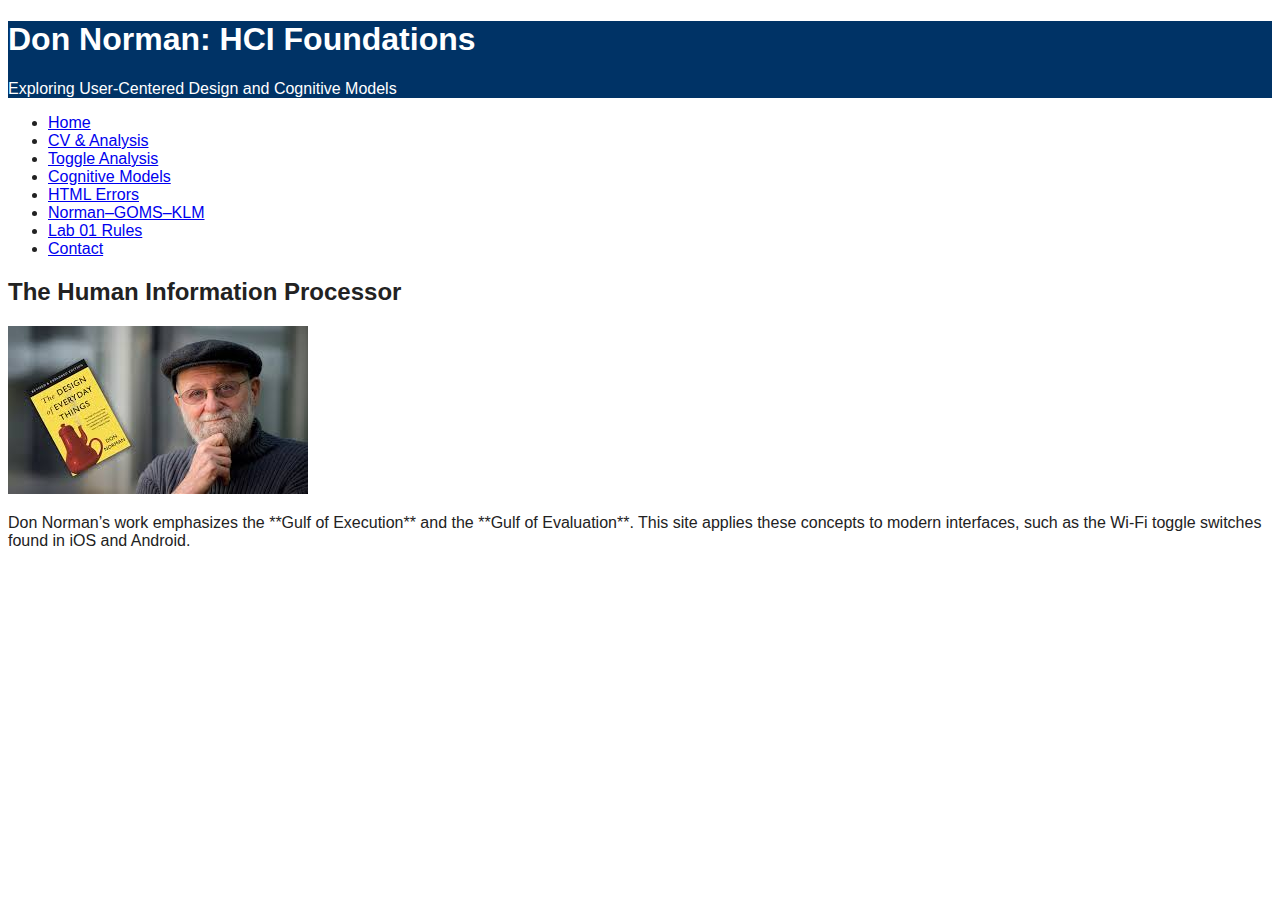
<file: index.html>
<!DOCTYPE html>
<html lang="en">
<head>
  <meta charset="UTF-8">
  <title>Don Norman – Home</title>
  <link rel="stylesheet" href="style.css"> </head>
<body>

  <header>
    <h1>Don Norman: HCI Foundations</h1>
    <p>Exploring User-Centered Design and Cognitive Models</p>
  </header>

  <nav aria-label="Primary navigation">
    <ul>
      <li><a href="index.html" aria-current="page">Home</a></li>
      <li><a href="cv.html">CV &amp; Analysis</a></li>
      <li><a href="analysis.html">Toggle Analysis</a></li>
      <li><a href="norman2klm.html">Cognitive Models</a></li>
      <li><a href="errors.html">HTML Errors</a></li>
      <li><a href="norman2klm.html">Norman–GOMS–KLM</a></li>
      <li><a href="assignment01.html">Lab 01 Rules</a></li>
      <li><a href="contact.html">Contact</a></li>
    </ul>
  </nav>

  <main>
    <section>
      <h2>The Human Information Processor</h2>
      <img src="norman.jpg" alt="Portrait of Don Norman">
      <p>
        Don Norman’s work emphasizes the **Gulf of Execution** and the **Gulf of Evaluation**. 
        This site applies these concepts to modern interfaces, such as the Wi-Fi toggle switches 
        found in iOS and Android.
      </p>
    </section>
  </main>

</body>
</html>
</file>
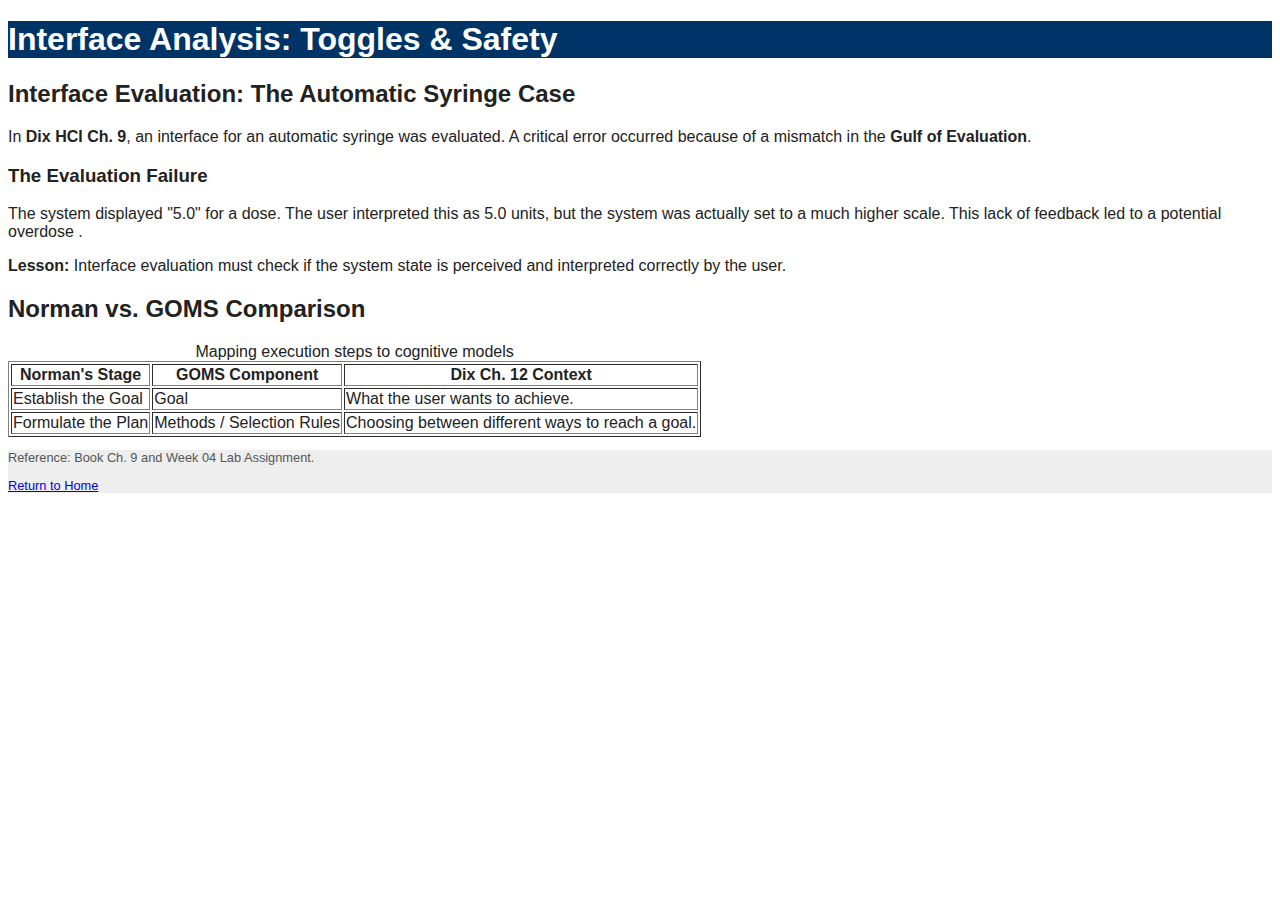
<file: analysis.html>
<!DOCTYPE html>
<html lang="en">
<head>
    <meta charset="UTF-8">
    <title>Toggle Analysis - Lab 01</title>
    <link rel="stylesheet" href="style.css">
</head>
<body>
    <header>
        <h1>Interface Analysis: Toggles & Safety</h1>
    </header>

   <main>
    <section>
      <h2>Interface Evaluation: The Automatic Syringe Case</h2>
      <p>
        In <strong>Dix HCI Ch. 9</strong>, an interface for an automatic syringe was evaluated. 
        A critical error occurred because of a mismatch in the <strong>Gulf of Evaluation</strong>.
      </p>
      <article class="note-box">
        <h3>The Evaluation Failure</h3>
        <p>
          The system displayed "5.0" for a dose. The user interpreted this as 5.0 units, but the system 
          was actually set to a much higher scale. This lack of feedback led to a potential overdose 
         .
        </p>
        <p><strong>Lesson:</strong> Interface evaluation must check if the system state is 
        perceived and interpreted correctly by the user.</p>
      </article>
    </section>

    <section>
        <h2>Norman vs. GOMS Comparison</h2>
        <table border="1">
            <caption>Mapping execution steps to cognitive models</caption>
            <thead>
                <tr>
                    <th scope="col">Norman's Stage</th>
                    <th scope="col">GOMS Component</th>
                    <th scope="col">Dix Ch. 12 Context</th>
                </tr>
            </thead>
            <tbody>
                <tr>
                    <td>Establish the Goal</td>
                    <td>Goal</td>
                    <td>What the user wants to achieve.</td>
                </tr>
                <tr>
                    <td>Formulate the Plan</td>
                    <td>Methods / Selection Rules</td>
                    <td>Choosing between different ways to reach a goal.</td>
                </tr>
            </tbody>
        </table>
    </section>
</main>
    <footer>
        <p>Reference: Book Ch. 9 and Week 04 Lab Assignment.</p>
        <p><a href="index.html">Return to Home</a></p>
    </footer>
</body>
</html>
</file>
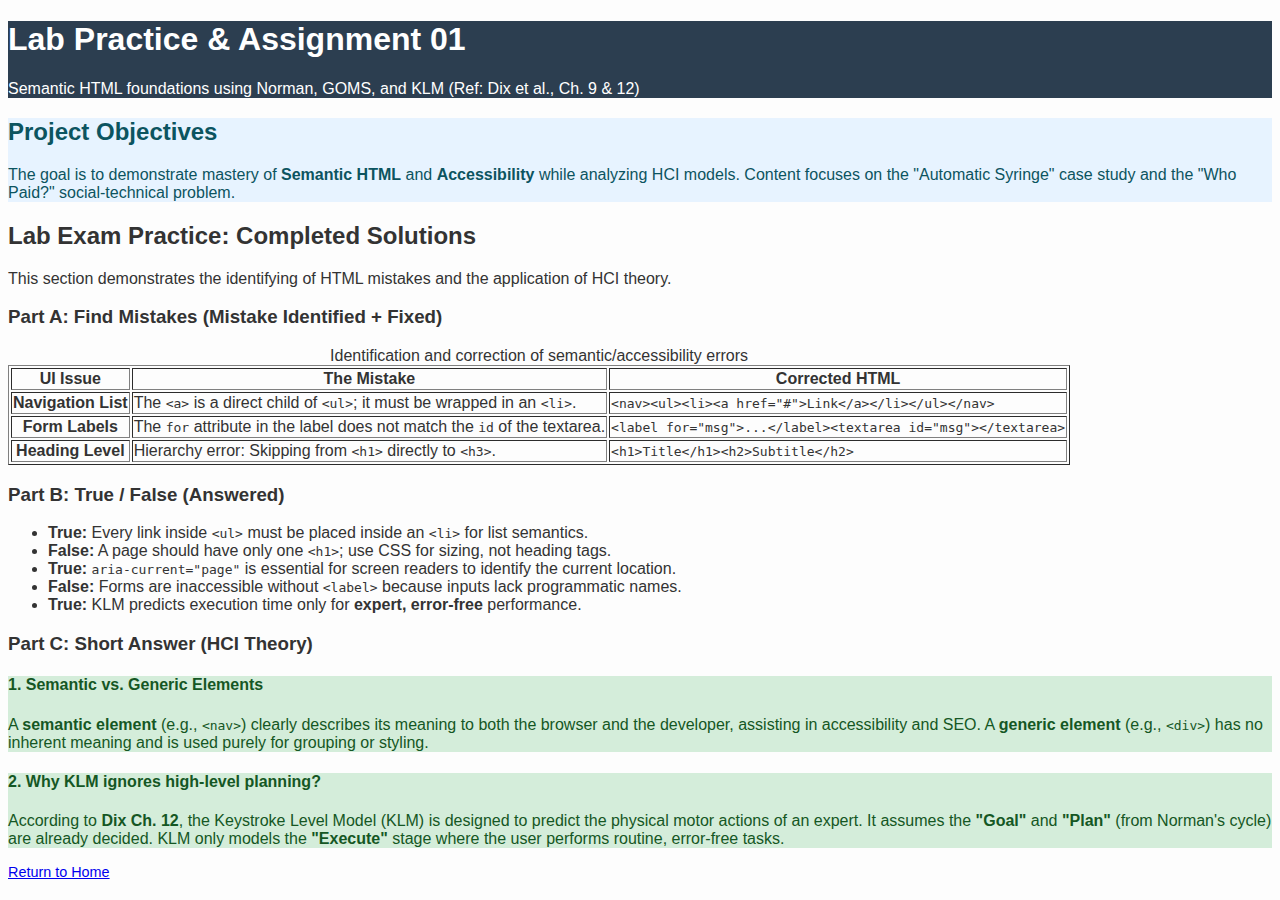
<file: assignment01.html>
<!DOCTYPE html>
<html lang="en">
<head>
  <meta charset="UTF-8">
  <title>Lab Assignment 01 – Semantic HTML Foundations</title>

  <style>
    body { 
      font-family: 'Segoe UI', Tahoma, Geneva, Verdana, sans-serif; 
      color: #333;
      background-color: #fdfdfd;
    }
    header { background-color: #2c3e50; color: white; }
    .rule-box { background-color: #fff3cd; color: #856404; }
    .note-box { background-color: #e7f3ff; color: #0c5460; }
    .warning  { color: #7a1f1f; }
    .answer-text { color: #155724; background-color: #d4edda; }
    footer { font-size: 0.9em; color: #666; }
  </style>
</head>
<body>

  <header>
    <h1>Lab Practice &amp; Assignment 01</h1>
    <p>
      Semantic HTML foundations using Norman, GOMS, and KLM 
      (Ref: Dix et al., Ch. 9 &amp; 12)
    </p>
  </header>

  <main>
    <section class="note-box">
      <h2>Project Objectives</h2>
      <p>
        The goal is to demonstrate mastery of <strong>Semantic HTML</strong> and <strong>Accessibility</strong> 
        while analyzing HCI models. Content focuses on the "Automatic Syringe" case study and the 
        "Who Paid?" social-technical problem.
      </p>
    </section>

    <section>
      <h2>Lab Exam Practice: Completed Solutions</h2>
      <p>This section demonstrates the identifying of HTML mistakes and the application of HCI theory.</p>

      <h3>Part A: Find Mistakes (Mistake Identified + Fixed)</h3>
      <table border="1">
        <caption>Identification and correction of semantic/accessibility errors</caption>
        <thead>
          <tr>
            <th scope="col">UI Issue</th>
            <th scope="col">The Mistake</th>
            <th scope="col">Corrected HTML</th>
          </tr>
        </thead>
        <tbody>
          <tr>
            <th scope="row">Navigation List</th>
            <td>The <code>&lt;a&gt;</code> is a direct child of <code>&lt;ul&gt;</code>; it must be wrapped in an <code>&lt;li&gt;</code>.</td>
            <td><code>&lt;nav&gt;&lt;ul&gt;&lt;li&gt;&lt;a href="#"&gt;Link&lt;/a&gt;&lt;/li&gt;&lt;/ul&gt;&lt;/nav&gt;</code></td>
          </tr>
          <tr>
            <th scope="row">Form Labels</th>
            <td>The <code>for</code> attribute in the label does not match the <code>id</code> of the textarea.</td>
            <td><code>&lt;label for="msg"&gt;...&lt;/label&gt;&lt;textarea id="msg"&gt;&lt;/textarea&gt;</code></td>
          </tr>
          <tr>
            <th scope="row">Heading Level</th>
            <td>Hierarchy error: Skipping from <code>&lt;h1&gt;</code> directly to <code>&lt;h3&gt;</code>.</td>
            <td><code>&lt;h1&gt;Title&lt;/h1&gt;&lt;h2&gt;Subtitle&lt;/h2&gt;</code></td>
          </tr>
        </tbody>
      </table>

      

      <h3>Part B: True / False (Answered)</h3>
      <ul>
        <li><strong>True:</strong> Every link inside <code>&lt;ul&gt;</code> must be placed inside an <code>&lt;li&gt;</code> for list semantics.</li>
        <li><strong>False:</strong> A page should have only one <code>&lt;h1&gt;</code>; use CSS for sizing, not heading tags.</li>
        <li><strong>True:</strong> <code>aria-current="page"</code> is essential for screen readers to identify the current location.</li>
        <li><strong>False:</strong> Forms are inaccessible without <code>&lt;label&gt;</code> because inputs lack programmatic names.</li>
        <li><strong>True:</strong> KLM predicts execution time only for <strong>expert, error-free</strong> performance.</li>
      </ul>

      <h3>Part C: Short Answer (HCI Theory)</h3>
      <article class="answer-text">
        <h4>1. Semantic vs. Generic Elements</h4>
        <p>
          A <strong>semantic element</strong> (e.g., <code>&lt;nav&gt;</code>) clearly describes its meaning 
          to both the browser and the developer, assisting in accessibility and SEO. A <strong>generic 
          element</strong> (e.g., <code>&lt;div&gt;</code>) has no inherent meaning and is used purely 
          for grouping or styling.
        </p>
      </article>

      

      <article class="answer-text">
        <h4>2. Why KLM ignores high-level planning?</h4>
        <p>
          According to <strong>Dix Ch. 12</strong>, the Keystroke Level Model (KLM) is designed to 
          predict the physical motor actions of an expert. It assumes the <strong>"Goal"</strong> 
          and <strong>"Plan"</strong> (from Norman's cycle) are already decided. KLM only models the 
          <strong>"Execute"</strong> stage where the user performs routine, error-free tasks.
        </p>
      </article>
    </section>

  </main>

  <footer>
    <p><a href="index.html">Return to Home</a></p>
  </footer>

</body>
</html>
</file>
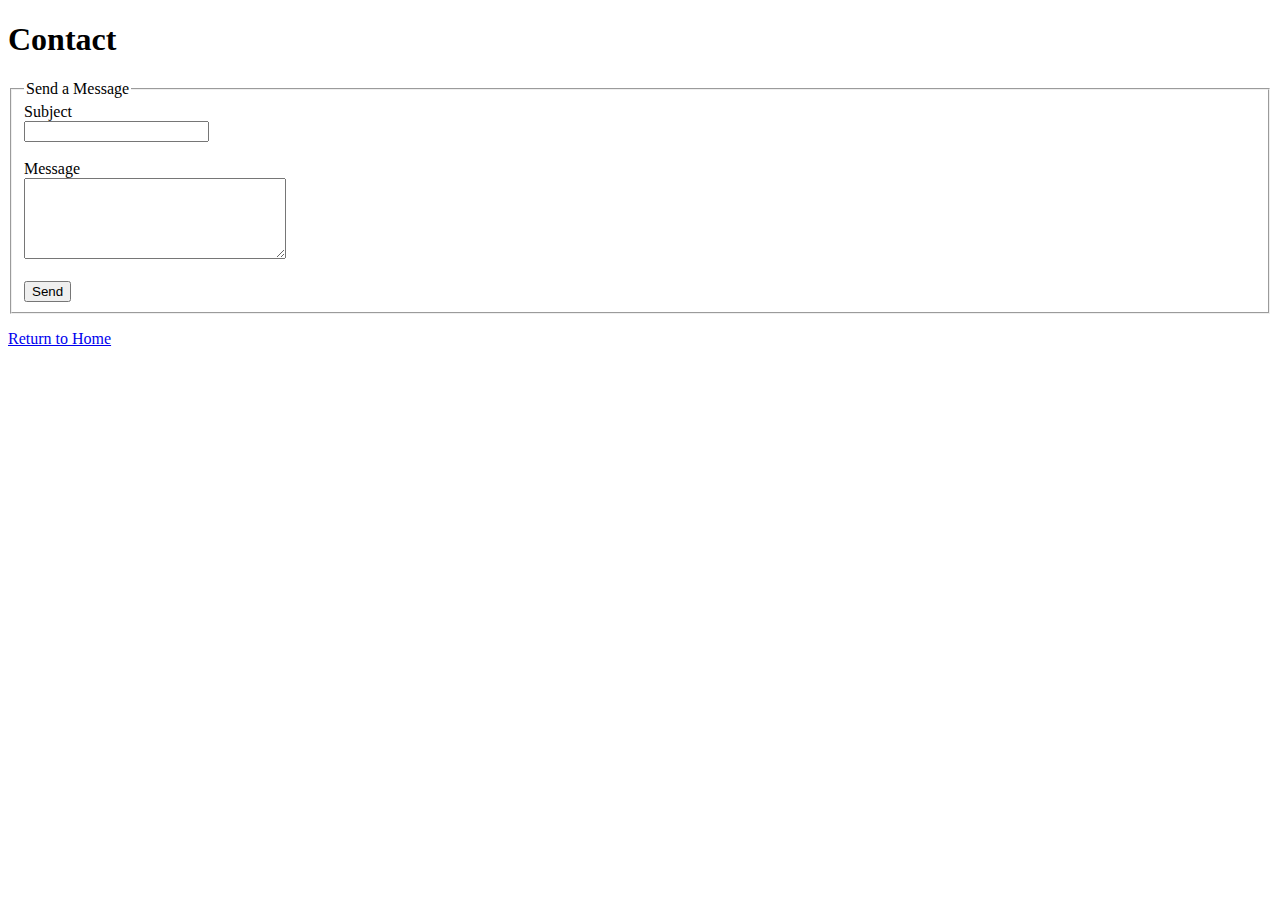
<file: contact.html>
<!DOCTYPE html>
<html lang="en">
<head>

  <meta charset="UTF-8">
  <title>Don Norman – Contact</title>
</head>
<body>
  <header>
    <h1>Contact</h1>
  </header>

  <main>
    <form action="#" method="post">
      <fieldset>
        <legend>Send a Message</legend>
        <label for="subject">Subject</label><br>
        <input type="text" id="subject" name="subject"><br><br>
        <label for="message">Message</label><br>
        <textarea id="message" name="message" rows="5" cols="30"></textarea><br><br>
        <button type="submit">Send</button>
      </fieldset>
    </form>
  </main>

  <footer>
     <p><a href="index.html">Return to Home</a></p>
  </footer>
</body>
</html>
</file>
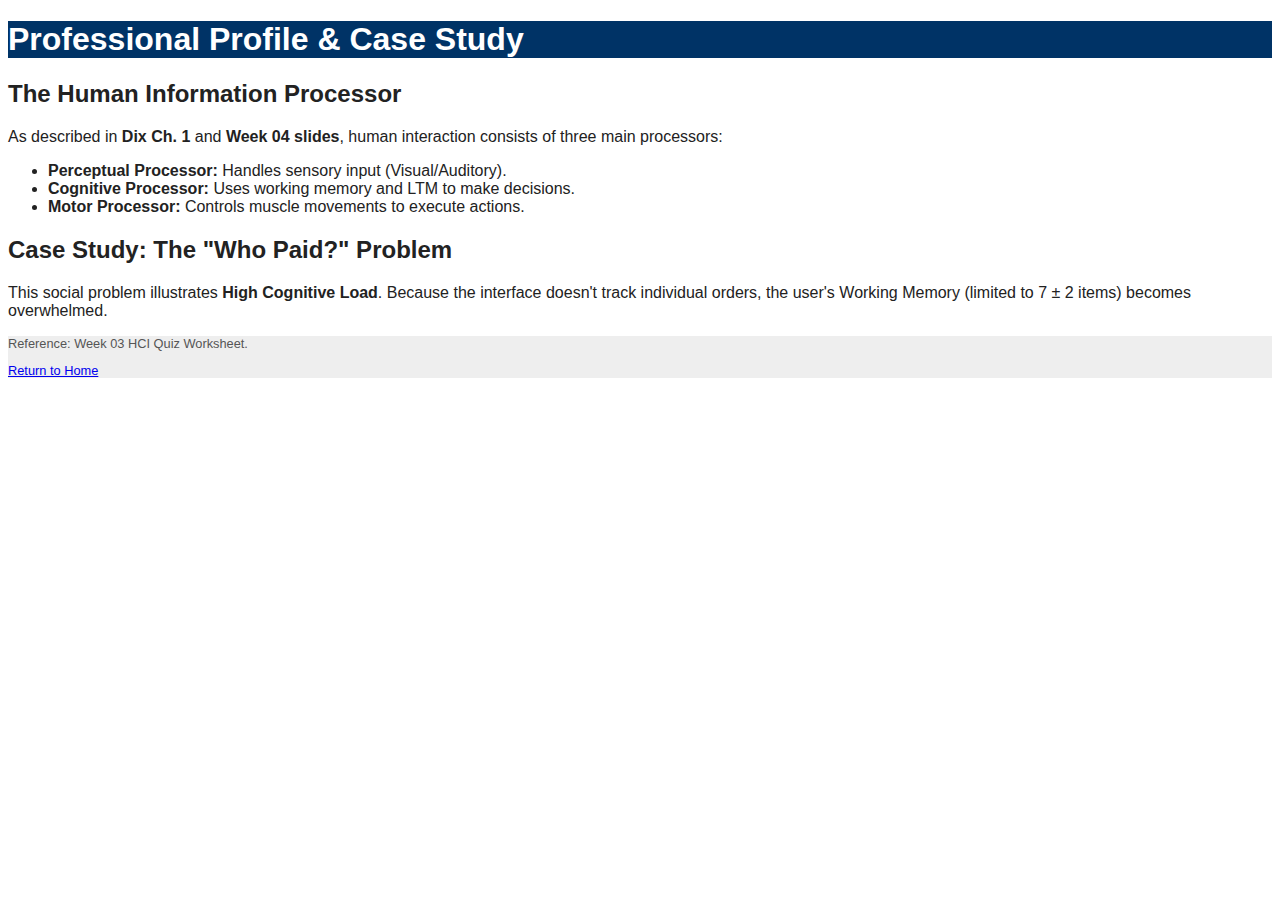
<file: cv.html>
<!DOCTYPE html>
<html lang="en">
<head>
    <meta charset="UTF-8">
    <title>CV & Analysis - Lab 01</title>
    <link rel="stylesheet" href="style.css">
</head>
<body>
    <header>
        <h1>Professional Profile & Case Study</h1>
    </header>

<main>
    <section>
      <h2>The Human Information Processor</h2>
      <p>
        As described in <strong>Dix Ch. 1</strong> and <strong>Week 04 slides</strong>, 
        human interaction consists of three main processors:
      </p>
      <ul>
        <li><strong>Perceptual Processor:</strong> Handles sensory input (Visual/Auditory).</li>
        <li><strong>Cognitive Processor:</strong> Uses working memory and LTM to make decisions.</li>
        <li><strong>Motor Processor:</strong> Controls muscle movements to execute actions.</li>
      </ul>
    </section>

    <section>
        <h2>Case Study: The "Who Paid?" Problem</h2>
        <p>
            This social problem illustrates <strong>High Cognitive Load</strong>. Because the interface 
            doesn't track individual orders, the user's Working Memory (limited to 7 ± 2 items) 
            becomes overwhelmed.
        </p>
    </section>
</main>
<footer>
    <p>Reference: Week 03 HCI Quiz Worksheet.</p>
    <p><a href="index.html">Return to Home</a></p>
</footer>
</body>
</html>
</file>
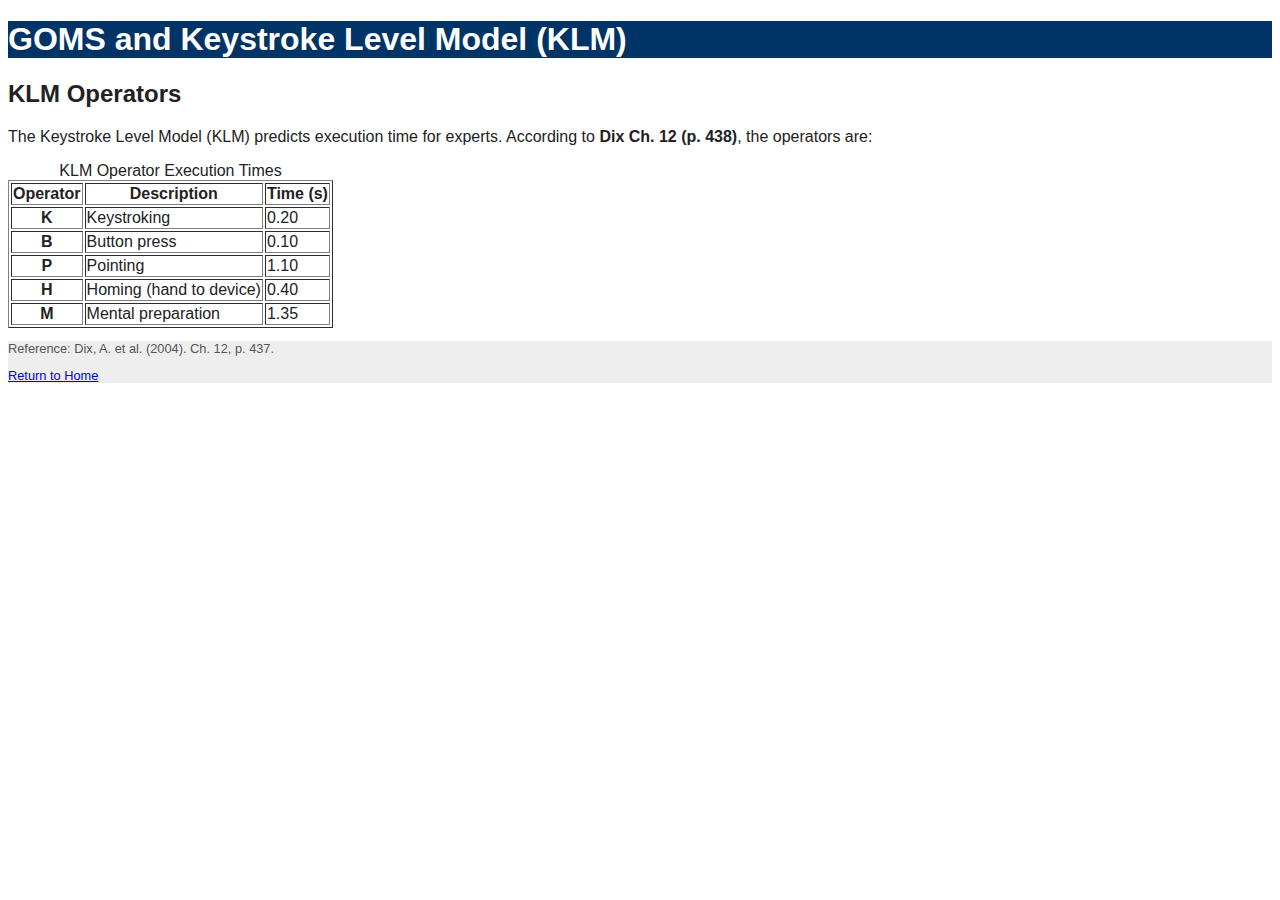
<file: models.html>
<!DOCTYPE html>
<html lang="en">
<head>
    <meta charset="UTF-8">
    <title>Predictive Models – GOMS & KLM</title>
    <link rel="stylesheet" href="style.css">
</head>
<body>
    <header>
        <h1>GOMS and Keystroke Level Model (KLM)</h1>
    </header>

    <main>
        <section>
            <h2>KLM Operators</h2>
            <p>The Keystroke Level Model (KLM) predicts execution time for experts. According to <strong>Dix Ch. 12 (p. 438)</strong>, the operators are:</p>
            
            <table border="1">
                <caption>KLM Operator Execution Times</caption>
                <thead>
                    <tr>
                        <th scope="col">Operator</th>
                        <th scope="col">Description</th>
                        <th scope="col">Time (s)</th>
                    </tr>
                </thead>
                <tbody>
                    <tr><th scope="row">K</th><td>Keystroking</td><td>0.20</td></tr>
                    <tr><th scope="row">B</th><td>Button press</td><td>0.10</td></tr>
                    <tr><th scope="row">P</th><td>Pointing</td><td>1.10</td></tr>
                    <tr><th scope="row">H</th><td>Homing (hand to device)</td><td>0.40</td></tr>
                    <tr><th scope="row">M</th><td>Mental preparation</td><td>1.35</td></tr>
                </tbody>
            </table>
        </section>
    </main>

    <footer>
        <p>Reference: Dix, A. et al. (2004). Ch. 12, p. 437.</p>
        <p><a href="index.html">Return to Home</a></p>
    </footer>
</body>
</html>
</file>
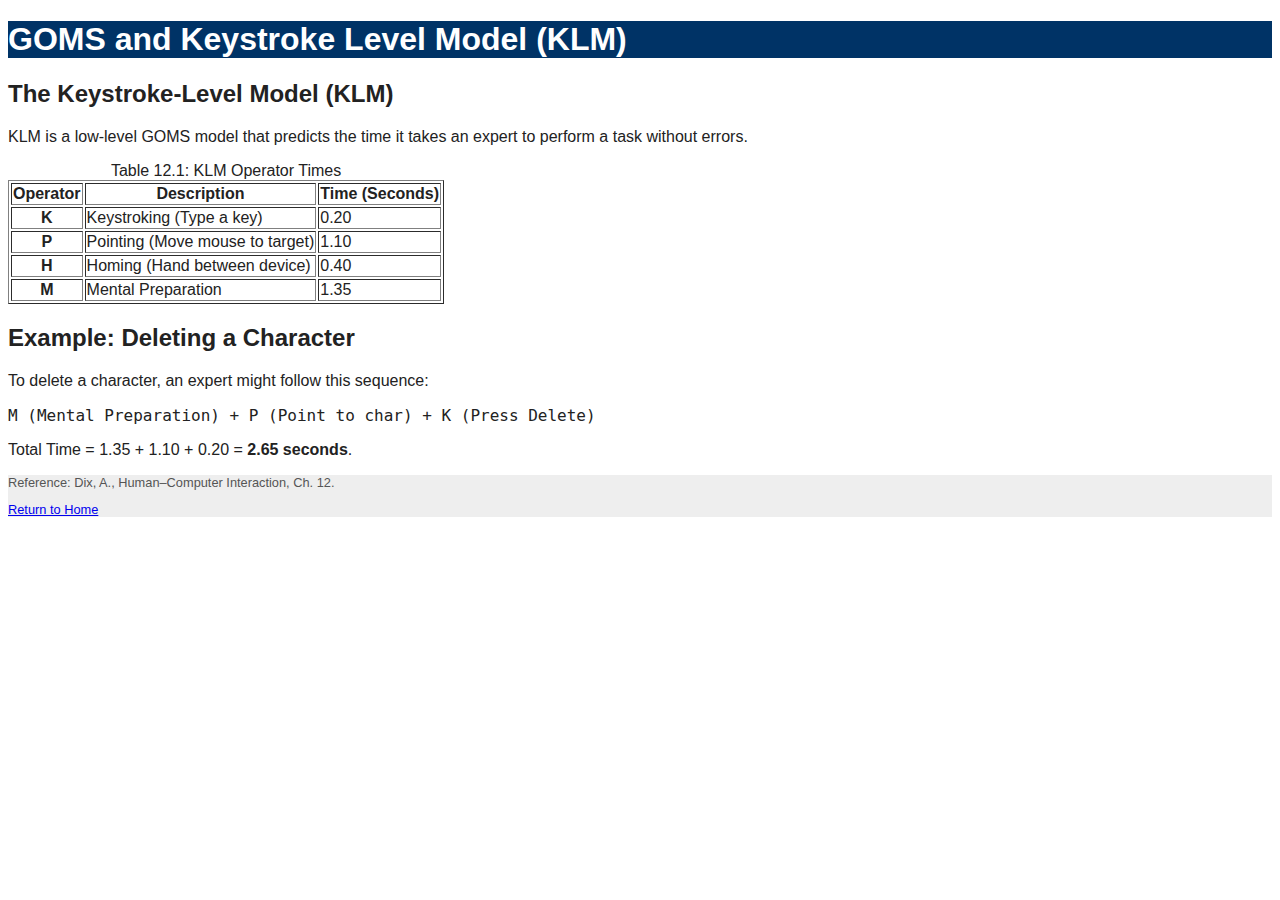
<file: norman2klm.html>
<!DOCTYPE html>
<html lang="en">
<head>
    <meta charset="UTF-8">
    <title>Cognitive Models - Lab 01</title>
    <link rel="stylesheet" href="style.css">
</head>
<body>
    <header>
        <h1>GOMS and Keystroke Level Model (KLM)</h1>
    </header>

<main>
    <section>
      <h2>The Keystroke-Level Model (KLM)</h2>
      <p>
        KLM is a low-level GOMS model that predicts the time it takes an expert to perform a task 
        without errors.
      </p>
      
      <table border="1">
        <caption>Table 12.1: KLM Operator Times</caption>
        <thead>
          <tr>
            <th scope="col">Operator</th>
            <th scope="col">Description</th>
            <th scope="col">Time (Seconds)</th>
          </tr>
        </thead>
        <tbody>
          <tr><th scope="row">K</th><td>Keystroking (Type a key)</td><td>0.20</td></tr>
          <tr><th scope="row">P</th><td>Pointing (Move mouse to target)</td><td>1.10</td></tr>
          <tr><th scope="row">H</th><td>Homing (Hand between device)</td><td>0.40</td></tr>
          <tr><th scope="row">M</th><td>Mental Preparation</td><td>1.35</td></tr>
        </tbody>
      </table>
    </section>

    <section>
        <h2>Example: Deleting a Character</h2>
        <p>To delete a character, an expert might follow this sequence:</p>
        <code>M (Mental Preparation) + P (Point to char) + K (Press Delete)</code>
        <p>Total Time = 1.35 + 1.10 + 0.20 = <strong>2.65 seconds</strong>.</p>
    </section>
</main>
    <footer>
        <p>Reference: Dix, A., Human–Computer Interaction, Ch. 12.</p>
        <p><a href="index.html">Return to Home</a></p>
    </footer>
</body>
</html>
</file>
<file: style.css>
body {
    font-family: Arial, Helvetica, sans-serif;
    background-color: #ffffff;
    color: #222;
    font-size: 16px;
}

header {
    background-color: #003366;
    color: #ffffff;
}
.wrong {
    color: #d9534f;
    background-color: #f9f2f4;
}

.correct {
    color: #3c763d;
    background-color: #dff0d8;
}

footer {
    font-size: 0.8em;
    color: #555;
    background-color: #eee;
}
</file>
